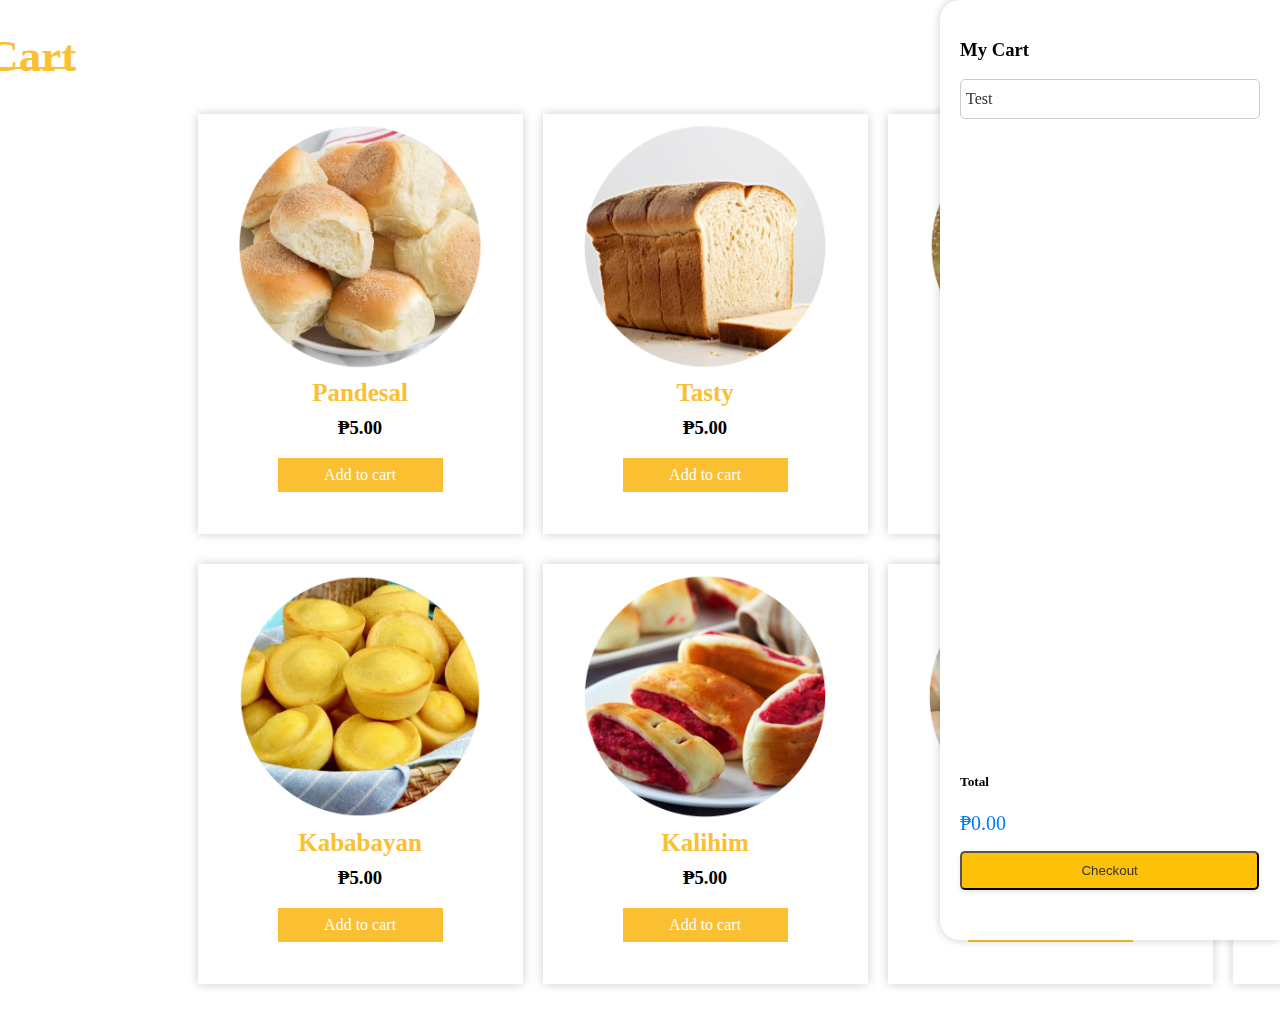
<file: menu-page.html>
<!DOCTYPE html>
<html lang="en">
<head>
    <meta charset="UTF-8">
    <meta http-equiv="X-UA-Compatible" content="IE=edge">
    <meta name="viewport" content="width=device-width, initial-scale=1.0">
    <title>bakeryweb</title>
    <link rel="stylesheet" href="css/style2.css">
    <link rel="stylesheet" href="https://cdnjs.cloudflare.com/ajax/libs/font-awesome/6.1.1/css/all.min.css" integrity="sha512-KfkfwYDsLkIlwQp6LFnl8zNdLGxu9YAA1QvwINks4PhcElQSvqcyVLLD9aMhXd13uQjoXtEKNosOWaZqXgel0g==" crossorigin="anonymous" referrerpolicy="no-referrer" />
</head>
<body>

    <!--Menu-->

    <div class="menu" id="Menu">
        <h1>Shopping<span>Cart</span></h1>

        <div class="menu_box">
            <div class="menu_card">

                <div class="menu_image">
                    <img src="image/pandesal.png">
                </div>

                <div class="menu_info">
                    <h2>Pandesal</h2>
                    <h3>₱5.00</h3>
                    <div class="menu_icon">
                    </div>
                    <a href="#Order" class="menu_btn">Add to cart</a>
                </div>

            </div> 
            
            <div class="menu_card">

                <div class="menu_image">
                    <img src="image/tasty.png">
                </div>

                <div class="menu_info">
                    <h2>Tasty</h2>
                    <h3>₱5.00</h3>
                    <div class="menu_icon">
                    </div>
                    <a href="#Order" class="menu_btn">Add to cart</a>
                </div>

            </div> 

            <div class="menu_card">

                <div class="menu_image">
                    <img src="image/spanishbread.png">
                </div>

                <div class="menu_info">
                    <h2>Spanish Bread</h2>
                    <h3>₱5.00</h3>
                    <div class="menu_icon">
                    </div>
                    <a href="#Order" class="menu_btn">Add to cart</a>
                </div>

            </div> 

            <div class="menu_card">

                <div class="menu_image">
                    <img src="image/pandecoco.png">
                </div>

                <div class="menu_info">
                    <h2>Pan de Coco</h2>
                    <h3>₱5.00</h3>
                    <div class="menu_icon">
                    </div>
                    <a href="#Order" class="menu_btn">Add to cart</a>
                </div>

            </div> 

            <div class="menu_card">

                <div class="menu_image">
                    <img src="image/kababayan.png">
                </div>

                <div class="menu_info">
                    <h2>Kababayan</h2>
                    <h3>₱5.00</h3>
                    <div class="menu_icon">
                    </div>
                    <a href="#Order" class="menu_btn">Add to cart</a>
                </div>

            </div> 

            <div class="menu_card">

                <div class="menu_image">
                    <img src="image/kalihim.png">
                </div>

                <div class="menu_info">
                    <h2>Kalihim</h2>
                    <h3>₱5.00</h3>
                    <div class="menu_icon">
                    </div>
                    <a href="#Order" class="menu_btn">Add to cart</a>
                </div>

            </div> 

            <div class="menu_card">

                <div class="menu_image">
                    <img src="image/putok.png">
                </div>

                <div class="menu_info">
                    <h2>Putok</h2>
                    <h3>₱5.00</h3>
                    <div class="menu_icon">
                    </div>
                    <a href="#Order" class="menu_btn">Add to cart</a>
                </div>

            </div> 

            <div class="menu_card">

                <div class="menu_image">
                    <img src="image/hopia.png">
                </div>

                <div class="menu_info">
                    <h2>Hopia</h2>
                    <h3>₱5.00</h3>
                    <div class="menu_icon">
                    </div>
                    <a href="#Order" class="menu_btn">Add to cart</a>
                </div>

            </div> 

        </div>

    </div>

    <div class="sidebar" id="sidebar">
        <div class="sidebar-close">
            <i class="fa-solid fa-close"></i>
        </div>
    
        <div class="cart-menu">
            <h3>My Cart</h3>
            <div class="cart-items">Test</div>
        </div>
    
        <div class="sidebar--footer">
            <h5>Total</h5>
            <div class="cart-total">₱0.00</div>
            <button class="checkout-btn">Checkout</button> <!-- Moved the checkout button inside the footer -->
        </div>
    </div>
    
</body>
</html>
</file>
<file: css/style2.css>
.menu{
    width: 100%;
    padding: 0px 0;
}

.menu h1{
    font-size: 45px;
    display: flex;
    align-items: center;
    justify-content: center;
    margin-bottom: 30px;
}

.menu h1 span{
    color: #fac031;
    margin-right: 1400px;
    font-family: mv boli;
}

.menu h1 span::after{
    content: '';
    width: 100%;
    height: 2px;
    background: #fac031;
    display: block;
    position: relative;
    bottom: 15px;
}

.menu .menu_box{
    width: 70%;
    margin: 0 auto;
    display: grid;
    grid-template-columns: 1fr 1fr 1fr 1fr;
    grid-column-gap: 20px;
}

.menu .menu_box .menu_card{
    width: 325px;
    height: 410px;
    padding-top: 10px;
    margin-bottom: 30px;
    box-shadow: 0 0 10px rgba(0,0,0,0.2);
}

.menu .menu_box .menu_card .menu_image{
    width: 300px;
    height: 245px;
    margin: 0 auto;
    overflow: hidden;
}

.menu .menu_box .menu_card .menu_image img{
    width: 100%;
    height: 100%;
    object-fit: cover;
    object-position: center;
    transition: 0.3s;
}

.menu .menu_box .menu_card .menu_image:hover img{
    transform: scale(1.1);
}

.menu .menu_box .menu_card .small_card{
    width: 45px;
    height: 45px;
    float: right;
    position: relative;
    top: -240px;
    right: -8px;
    opacity: 0;
    border-radius: 7px;
    transition: 0.3s;
}

.menu .menu_box .menu_card:hover .small_card{
    position: relative;
    top: -240px;
    right: 20px;
    opacity: 1;
}

.menu .menu_box .menu_card .small_card i{
    font-size: 25px;
    display: flex;
    align-items: center;
    justify-content: center;
    line-height: 50px;
    color: #000;
    cursor: pointer;
    text-shadow: 0 0 6px #000;
    transition: 0.2s;
}

.menu .menu_box .menu_card .small_card i:hover{
    color: #fac031;
}

.menu .menu_box .menu_card .menu_info h2{
    width: 60%;
    text-align: center;
    margin: 10px auto 10px auto;
    font-size: 25px;
    color: #fac031;
}

.menu .menu_box .menu_card .menu_info p{
    text-align: center;
    margin-top: 8px;
    line-height: 21px;
}

.menu .menu_box .menu_card .menu_info h3{
    text-align: center;
    margin-top: 0px;
}

.menu .menu_box .menu_card .menu_info .menu_icon{
    color: #fac031;
    text-align: center;
    margin: 0px 0 10px 0;
}

.menu .menu_box .menu_card .menu_info .menu_btn{
    display: flex;
    align-items: center;
    justify-content: center;
    text-decoration: none;
    color: white;
    background: #fac031;
    padding: 8px 10px;
    margin: 0 80px;
    transition: 0.3s;
}



/* Cart */
.sidebar {
    width: 300px;
    height: 100%;
    position: fixed;
    top: 0;
    right: 0;
    background-color: #ffffff;
    box-shadow: 0 0 10px rgba(0, 0, 0, 0.2);
    transition: right 0.3s ease-in-out;
    z-index: 1000;
    padding: 20px;
    border-top-left-radius: 20px;
    border-bottom-left-radius: 20px;
}

.sidebar.open {
    right: 0;
}

.sidebar.close {
    position: absolute;
    right: 20px;
    top: 10px;
    cursor: pointer;
}

.cart-items {
    display: flex;
    flex-direction: column;
    gap: 10px;
    margin-top: 1rem;
}

.cart-items {
    display: flex;
    justify-content: space-between;
    padding: 10px 5px;
    border-radius: 5px;
    color: #333;
    border: 1px solid #ccc;
}

.cart-item-price{
    color: #007bff;
}

.sidebar--footer {
    position: absolute;
    bottom: 50px;
    width: 88%;
}

.total--amount {
    display: flex;
    align-items: center;
    justify-content: space-between;
    border: 2px solid #ccc;
    border-radius: 5px;
    padding: 15px 10px;
}

.cart-total {
    font-size: 20px;
    color: #007bff;
    font-weight: 500;
}

.checkout-btn {
    width: 100%;
    margin-top: 1rem;
    background: #ffc107;
    color: #333;
    border-radius: 5px;
    cursor: pointer;
    padding: 10px;
    box-shadow: 0 2px 4px rgba(0, 0, 0, 0.1);
}
</file>
